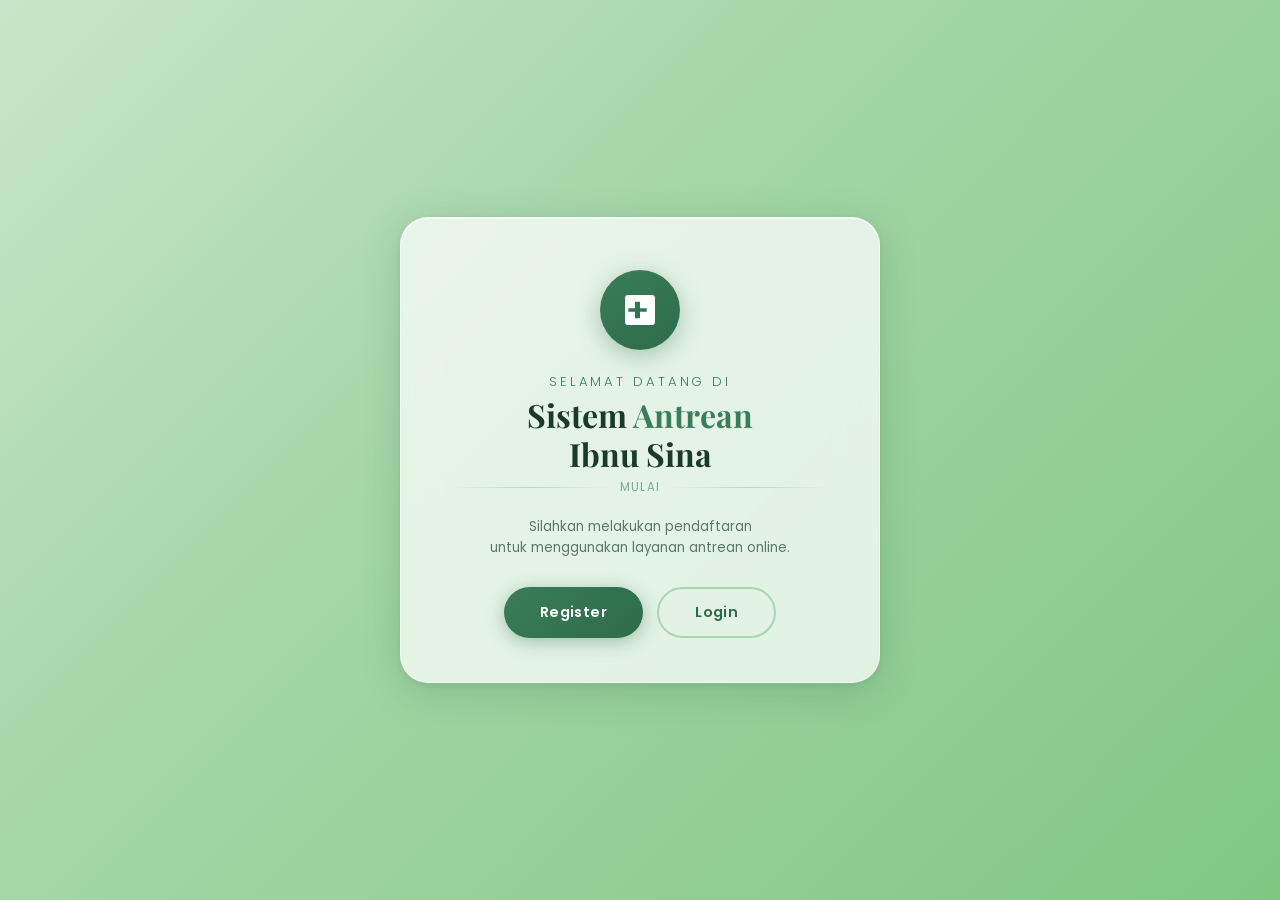
<file: index.html>
<!DOCTYPE html>
<html lang="id">
<head>
    <meta charset="UTF-8">
    <meta name="viewport" content="width=device-width, initial-scale=1.0">
    <title>Sistem Antrean Ibnu Sina</title>
    <link href="https://fonts.googleapis.com/css2?family=Playfair+Display:wght@400;700&family=Poppins:wght@300;400;500;600&display=swap" rel="stylesheet">
    
    <style>
        :root {
            --green-soft:    #d4edda;
            --green-mid:     #a8d5b5;
            --green-deep:    #3a7d58;
            --green-accent:  #2e6b4a;
            --green-dark:    #1a4a30;
            --white:         #ffffff;
            --text-dark:     #1c3a28;
            --shadow:        rgba(30, 80, 50, 0.18);
        }

        *, *::before, *::after { box-sizing: border-box; margin: 0; padding: 0; }

        body {
            font-family: 'Poppins', sans-serif;
            min-height: 100vh;
            display: flex;
            align-items: center;
            justify-content: center;
            background: linear-gradient(135deg, #c8e6c9 0%, #a5d6a7 40%, #81c784 100%);
            overflow: hidden;
            position: relative;
        }

        /* ── Background hospital watermark ── */
        .bg-hospital {
            position: fixed;
            inset: 0;
            display: flex;
            align-items: center;
            justify-content: center;
            pointer-events: none;
            z-index: 0;
        }

        .bg-hospital svg {
            width: min(85vw, 700px);
            opacity: 0.08;
            filter: blur(1px);
        }

        /* ── Decorative blobs ── */
        .blob {
            position: fixed;
            border-radius: 50%;
            filter: blur(60px);
            opacity: 0.35;
            z-index: 0;
        }
        .blob-1 { width: 380px; height: 380px; background: #66bb6a; top: -80px; left: -80px; }
        .blob-2 { width: 300px; height: 300px; background: #43a047; bottom: -60px; right: -60px; }
        .blob-3 { width: 200px; height: 200px; background: #a5d6a7; bottom: 30%; left: 10%; }

        /* ── Card ── */
        .card {
            position: relative;
            z-index: 10;
            background: rgba(255, 255, 255, 0.72);
            backdrop-filter: blur(18px);
            -webkit-backdrop-filter: blur(18px);
            border: 1.5px solid rgba(255,255,255,0.6);
            border-radius: 28px;
            padding: 52px 48px 44px;
            max-width: 480px;
            width: 92%;
            box-shadow:
                0 8px 40px var(--shadow),
                0 2px 8px rgba(30,80,50,0.08),
                inset 0 1px 0 rgba(255,255,255,0.8);
            text-align: center;
            animation: fadeUp 0.7s cubic-bezier(0.22, 1, 0.36, 1) both;
        }

        @keyframes fadeUp {
            from { opacity: 0; transform: translateY(36px); }
            to   { opacity: 1; transform: translateY(0); }
        }

        /* ── Logo / icon ── */
        .logo-wrap {
            width: 80px;
            height: 80px;
            background: linear-gradient(145deg, var(--green-deep), var(--green-accent));
            border-radius: 50%;
            display: flex;
            align-items: center;
            justify-content: center;
            margin: 0 auto 22px;
            box-shadow: 0 6px 24px rgba(46, 107, 74, 0.35);
            animation: pulse 2.8s ease-in-out infinite;
        }

        @keyframes pulse {
            0%, 100% { box-shadow: 0 6px 24px rgba(46, 107, 74, 0.35); }
            50%       { box-shadow: 0 6px 32px rgba(46, 107, 74, 0.55); }
        }

        .logo-wrap svg { width: 40px; height: 40px; fill: #fff; }

        /* ── Typography ── */
        .welcome-label {
            font-family: 'Poppins', sans-serif;
            font-weight: 300;
            font-size: 0.82rem;
            letter-spacing: 0.22em;
            text-transform: uppercase;
            color: var(--green-deep);
            margin-bottom: 4px;
        }

        h1 {
            font-family: 'Playfair Display', serif;
            font-size: 2rem;
            font-weight: 700;
            color: var(--text-dark);
            line-height: 1.2;
            margin-bottom: 6px;
        }

        h1 span { color: var(--green-deep); }

        .subtitle {
            font-size: 0.82rem;
            color: #5a7a65;
            margin-bottom: 28px;
            font-weight: 400;
        }

        /* ── Divider ── */
        .divider {
            display: flex;
            align-items: center;
            gap: 10px;
            margin-bottom: 20px;
        }
        .divider::before, .divider::after {
            content: '';
            flex: 1;
            height: 1px;
            background: linear-gradient(to right, transparent, #b2d8bc, transparent);
        }
        .divider span {
            font-size: 0.72rem;
            color: #7aaa8a;
            letter-spacing: 0.1em;
            text-transform: uppercase;
        }

        /* ── Info text ── */
        .info-text {
            font-size: 0.83rem;
            color: #5a7a65;
            margin-bottom: 28px;
            line-height: 1.6;
        }

        /* ── Buttons ── */
        .btn-group {
            display: flex;
            gap: 14px;
            justify-content: center;
            flex-wrap: wrap;
        }

        .btn {
            display: inline-flex;
            align-items: center;
            gap: 8px;
            padding: 13px 36px;
            border-radius: 50px;
            font-family: 'Poppins', sans-serif;
            font-size: 0.9rem;
            font-weight: 600;
            cursor: pointer;
            text-decoration: none;
            transition: all 0.25s cubic-bezier(0.34, 1.56, 0.64, 1);
            border: none;
            outline: none;
            letter-spacing: 0.03em;
        }

        .btn-register {
            background: linear-gradient(135deg, var(--green-deep) 0%, var(--green-accent) 100%);
            color: #fff;
            box-shadow: 0 4px 18px rgba(46, 107, 74, 0.38);
        }

        .btn-register:hover {
            transform: translateY(-3px) scale(1.04);
            box-shadow: 0 8px 28px rgba(46, 107, 74, 0.50);
        }

        .btn-login {
            background: transparent;
            color: var(--green-accent);
            border: 2px solid var(--green-mid);
        }

        .btn-login:hover {
            background: var(--green-mid);
            color: var(--green-dark);
            transform: translateY(-3px) scale(1.04);
            box-shadow: 0 6px 20px rgba(100, 180, 130, 0.3);
        }

        .btn svg { width: 17px; height: 17px; }

        /* ── Footer note ── */
        .footer-note {
            margin-top: 30px;
            font-size: 0.72rem;
            color: #8aaa95;
        }

        /* ── Floating cross decoration ── */
        .cross-deco {
            position: fixed;
            z-index: 1;
            opacity: 0.07;
            pointer-events: none;
        }
        .cross-deco.top-right { top: 8%; right: 6%; font-size: 5rem; color: var(--green-dark); }
        .cross-deco.bot-left  { bottom: 10%; left: 4%; font-size: 3.5rem; color: var(--green-dark); }

        /* ── Ripple effect on button click ── */
        .btn { position: relative; overflow: hidden; }
        .ripple {
            position: absolute;
            border-radius: 50%;
            transform: scale(0);
            animation: ripple-anim 0.55s linear;
            background: rgba(255,255,255,0.35);
            pointer-events: none;
        }
        @keyframes ripple-anim {
            to { transform: scale(4); opacity: 0; }
        }

        @media (max-width: 420px) {
            .card { padding: 38px 24px 32px; }
            h1 { font-size: 1.6rem; }
            .btn { padding: 12px 26px; font-size: 0.85rem; }
        }
    </style>
</head>
<body>

    <!-- Main Card -->
    <div class="card">
        <!-- Logo -->
        <div class="logo-wrap">
            <svg viewBox="0 0 24 24">
                <path d="M19 3H5a2 2 0 0 0-2 2v14a2 2 0 0 0 2 2h14a2 2 0 0 0 2-2V5a2 2 0 0 0-2-2zm-7 14H9v-4H5v-2h4V7h3v4h4v2h-4v4z"/>
            </svg>
        </div>

        <p class="welcome-label">Selamat Datang Di</p>
        <h1>Sistem <span>Antrean</span><br>Ibnu Sina</h1>

        <div class="divider"><span>Mulai</span></div>

        <p class="info-text">
            Silahkan melakukan pendaftaran<br>untuk menggunakan layanan antrean online.
        </p>

        <div class="btn-group">
            <a href="api/register.php" class="btn btn-register" onclick="addRipple(event, this)">
                Register
            </a>
            <a href="api/login.php" class="btn btn-login" onclick="addRipple(event, this)">
                Login
            </a>
        </div>
    </div>

    <script>
        function addRipple(e, btn) {
            const circle = document.createElement('span');
            const rect   = btn.getBoundingClientRect();
            const size   = Math.max(rect.width, rect.height);
            circle.style.cssText = `
                width:${size}px; height:${size}px;
                left:${e.clientX - rect.left - size/2}px;
                top:${e.clientY - rect.top  - size/2}px;
            `;
            circle.classList.add('ripple');
            btn.appendChild(circle);
            circle.addEventListener('animationend', () => circle.remove());
        }
    </script>

</body>
</html>
</file>
